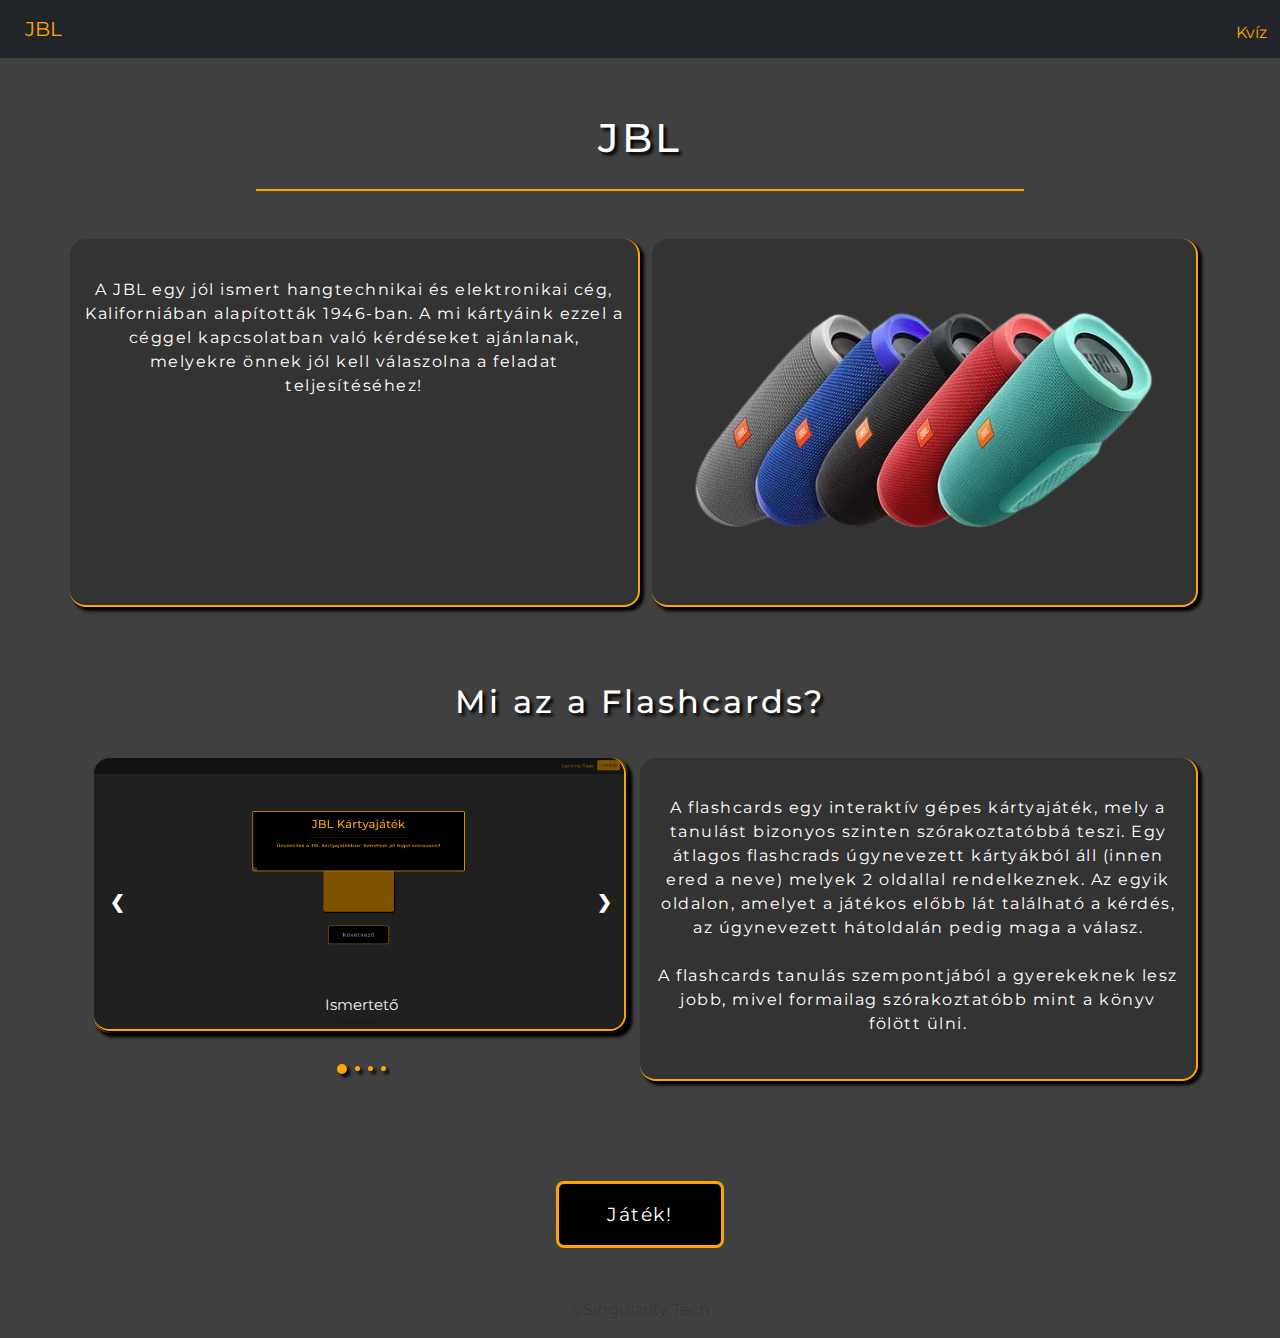
<file: IKTHTML-mappa/Landing Page [HTML]/index.html>
<!DOCTYPE html>
<html lang="hu">
    <head>
        <!--Készítette: Malindovszky Áron, Koppándi Olivér, Eppel Gergő-->
        <meta charset="utf-8">
        <meta name="viewport" content="width=device-width, initial-scale=1.0">
        <link rel="stylesheet" href="https://cdn.jsdelivr.net/npm/bootstrap@5.0.0/dist/css/bootstrap.min.css">
        <link href="css/style.css" rel="stylesheet">
        <link rel="preconnect" href="https://fonts.googleapis.com">
        <link rel="preconnect" href="https://fonts.gstatic.com" crossorigin>
        <link href="https://fonts.googleapis.com/css2?family=Montserrat:wght@200;500&display=swap" rel="stylesheet">
        <title>JBL</title>
    </head>
    <body>
        <nav class="navbar navbar-expand-lg navbar-dark bg-dark" id="nav">
            <div class="container-fluid">
                <!--JBL Description-->
                <a class="navbar-brand btn outl" href="https://en.wikipedia.org/wiki/JBL" target="_blank">JBL</a>
                <button class="navbar-toggler" type="button" data-bs-toggle="collapse" data-bs-target="#navbarNav" aria-controls="navbarNav" aria-expanded="false" aria-label="Toggle navigation">
                <span class="navbar-toggler-icon"></span>
                </button>
                <div class="collapse navbar-collapse" id="navbarNav">
                    <ul class="navbar-nav ms-auto">
                        <!--Quiz Quickjump-->
                        <li class="nav-item">
                            <a class="nav-link active" id="a" aria-current="page" href="../Main[HTML]/index.html">Kvíz</a>
                        </li>
                    </ul>
                </div>
            </div>
        </nav>          
        <div class="container">
            <div class="row">
                <div class="col-12">
                    <h1 class="text-center main-text mtdef" id="mt">JBL</h1> 
                </div>
            </div>
        </div> 
        <header id="head" class="text-center">
        </header>
        <div class="container" id="cont">
            <div class="row" id="row">
                <!--Description about JBL and the Quiz-->
                <div class="col-12 col-md-6" id="st">
                    <p>A JBL egy jól ismert hangtechnikai és elektronikai cég, Kaliforniában alapították 1946-ban. A mi kártyáink ezzel a céggel kapcsolatban való kérdéseket ajánlanak, melyekre önnek jól kell válaszolna a feladat teljesítéséhez!</p>
                </div>
                <!--Image of probably a JBL-->
                <div class="col-12 col-md-6">
                    <img class="d-block img-fluid" id="sti" src="img/JBL.png" alt="JBL">
                </div>
            </div>
        <div class="container" id="cont">
            <div class="row">
                <div class="col-12">
                    <h2 class="text-center main-text mtdef" id="mt2">Mi az a Flashcards?</h2> 
                </div>
            </div>
            <div class="row" id="row">
                <!--Slideshow about the quiz-->
                <div class="col-12 col-md-6">
                    <div class="slideshow-container">
                        <div class="mySlides" id="stis">
                          <img src="img/sw1.png" class="d-block img-fluid" id="stis">
                          <div class="text">Ismertető</div>
                        </div>
                        <div class="mySlides" id="stis">
                          <img src="img/sw2.png" class="d-block img-fluid" id="stis">
                          <div class="text">Kérdés</div>
                        </div>
                        <div class="mySlides" id="stis">
                          <img src="img/sw3.png" class="d-block img-fluid" id="stis">
                          <div class="text">Válasz</div>
                        </div>
                        <div class="mySlides" id="stis">
                          <img src="img/sw4.png" class="d-block img-fluid" id="stis">
                          <div class="text">Ugrás</div>
                        </div>
                        <a class="prev" id="c" onclick="plusSlides(-1)">&#10094;</a>
                        <a class="next" id="c2" onclick="plusSlides(1)">&#10095;</a>
                      </div>
                      <br>
                      <div style="text-align:center">
                        <span class="dot" id="d" onclick="currentSlide(1)"></span>
                        <span class="dot" id="d2" onclick="currentSlide(2)"></span>
                        <span class="dot" id="d3" onclick="currentSlide(3)"></span>
                        <span class="dot" id="d4" onclick="currentSlide(4)"></span>
                      </div>
                </div>
                <!--Description about the quiz-->
                <div class="col-12 col-md-6" id="st2">
                    <p>A flashcards egy interaktív gépes kártyajáték, mely a tanulást bizonyos szinten szórakoztatóbbá teszi. Egy átlagos flashcrads úgynevezett kártyákból áll (innen ered a neve) melyek 2 oldallal rendelkeznek. Az egyik oldalon, amelyet a játékos előbb lát található a kérdés, az úgynevezett hátoldalán pedig maga a válasz.<br><br>A flashcards tanulás szempontjából a gyerekeknek lesz jobb, mivel formailag szórakoztatóbb mint a könyv fölött ülni.</p>
                </div>
            </div>
        </div>
            <div class="row">
                <div class="col-12 mt-5">
                    <p></p>
                </div>
            </div>
            <!--Quiz Button (Redirects to main page)-->
            <div class="row">
                <div class="col-12">
                    <a type="button" class="btn d-block thebtn" id="clickable" href="../Main[HTML]/index.html">Játék!</a>
                </div>
            </div>
        </div>
        <div class="container-fluid" id="foot">
            <div class="text-center" id="ftr"><p>©Singularity Tech</p></div>
        </div>
        <script src="js/script.js"></script>
    </body>
</html>
</file>
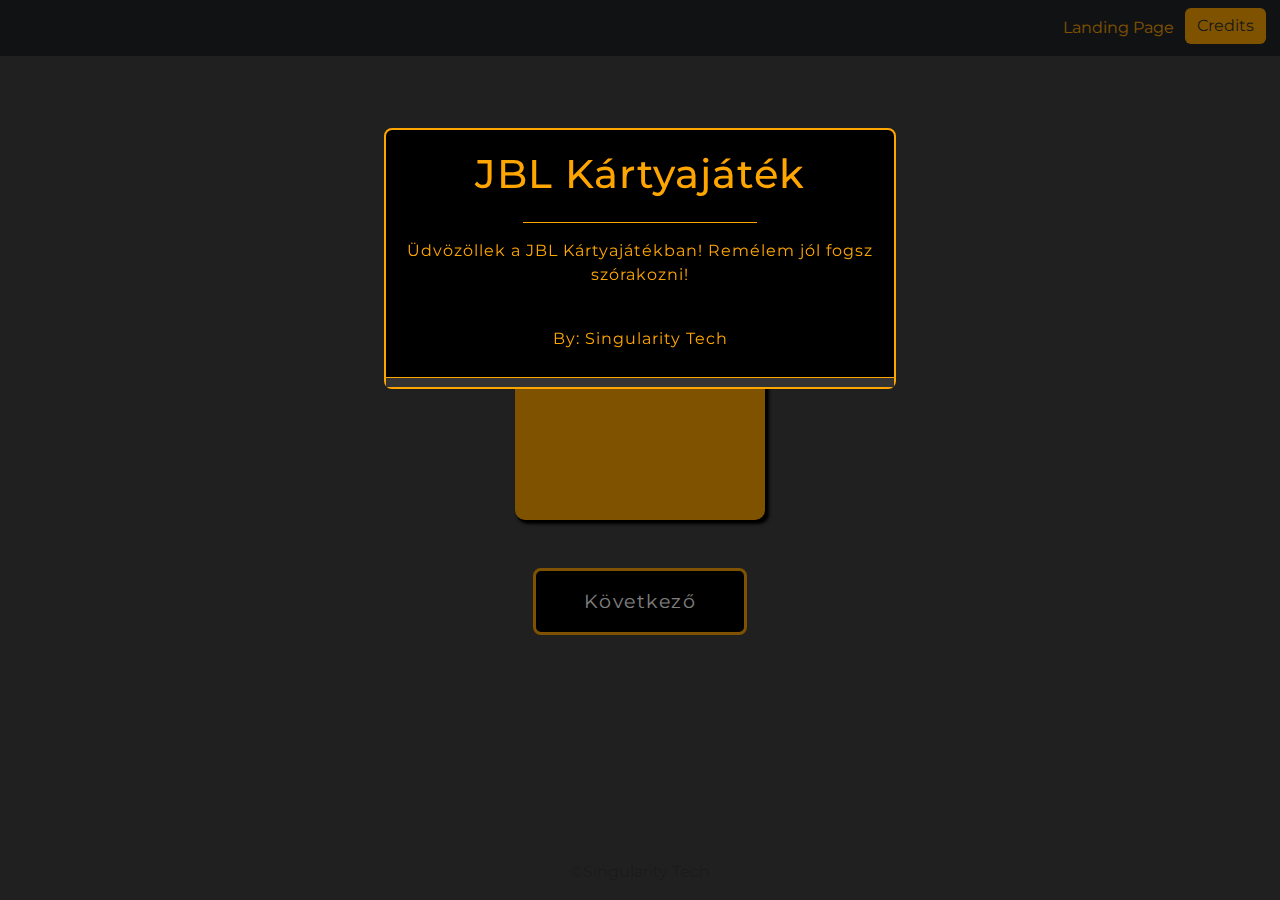
<file: IKTHTML-mappa/Main[HTML]/index.html>
<!DOCTYPE html>
<html lang="hu">
    <head>
        <!--Készítette: Malindovszky Áron, Koppándi Olivér, Eppel Gergő-->
        <meta charset="utf-8">
        <meta name="viewport" content="width=device-width, initial-scale=1.0">
        <!--Bootstrap Link-->
        <link rel="stylesheet" href="https://cdn.jsdelivr.net/npm/bootstrap@5.0.0/dist/css/bootstrap.min.css">
        <!--Stylesheet Link-->
        <link href="css/style.css" rel="stylesheet">
        <!--3 Links Below For Custom "Montserrat" Font Family-->
        <link rel="preconnect" href="https://fonts.googleapis.com">
        <link rel="preconnect" href="https://fonts.gstatic.com" crossorigin>
        <link href="https://fonts.googleapis.com/css2?family=Montserrat:wght@200;500&display=swap" rel="stylesheet">
        <!--Title For The Website-->
        <title>JBL Kártyajáték</title>
    </head>
    <body>
        <!--Header Containing The Navbar-->
        <header>
            <nav class="navbar navbar-expand-lg navbar-dark bg-dark" id="navb">
                <div class="container-fluid">
                    <a class="navbar-brand" href="#"></a>
                    <button class="navbar-toggler" type="button" data-bs-toggle="collapse" data-bs-target="#navbarNav" aria-controls="navbarNav" aria-expanded="false" aria-label="Toggle navigation">
                    <span class="navbar-toggler-icon"></span>
                    </button>
                    <div class="collapse navbar-collapse" id="navbarNav">
                        <ul class="navbar-nav ms-auto">
                            <li class="nav-item">
                                <a class="nav-link active" aria-current="page" href="../Landing Page [HTML]/index.html">Landing Page</a>
                            </li>
                            <li class="nav-item">
                                <button id="openModalBtn" type="button" class="btn">Credits</button>
                            </li>
                        </ul>
                    </div>
                </div>
            </nav>
        </header>
        <!--Main Container For The Website-->
        <div class="maincontainer">
            <!--Card Click Detection-->
            <div id="checkbox">
                <!--The Card Itself-->
                <div id="thecard" class="r check">
                    <!--Front Side Of The Card-->
                    <div class="thefront text-center pt-5 check" id="frontc"><p id="front">Mi az a JBL, és milyen termékeket kínál?</p></div>
                    <!--Rear Side Of The Card-->
                    <div class="theback text-center pt-5 check" id="backc"><p id="back">Audiótechnikai Eszközöket</p></div>
                </div>
            </div>
            <!--Separate Div For The "Next Card" Button-->
            <div class="text-center mt-5">
                <button type="button" id="btn" class="btn">Következő</button>
            </div>
        </div>
        <!--JBL Cardgame Popup Window (5s)-->
        <div class="modal">
            <div class="modal-content">
                <h1>JBL Kártyajáték</h1>
                <hr id="hrm">
                <p>Üdvözöllek a JBL Kártyajátékban! Remélem jól fogsz szórakozni!</p><br><p id="cr">By: Singularity Tech</p>
                <div class="progress-bar"></div>
            </div>
        </div>
        <div id="crdts" class="custom-modal text-center">
            <div class="custom-modal-content text-center">
                <p>HTML: ©Malindovszky Áron, Koppándi Olivér<br>CSS: ©Malindovszky Áron, Koppándi Olivér, Eppel Gergő<br>JS: ©Malindovszky Áron, Koppándi Olivér</p>
                <div type="button" class="btn custom-close text-center">Close</div>
            </div>
        </div>
        <!--Footer For Copyright-->
        <footer>
            <div class="text-center"><p>©Singularity Tech</p></div>
        </footer>
        <script src="js/script.js"></script>
    </body>
</html>
</file>
<file: IKTHTML-mappa/Landing Page [HTML]/css/style.css>
/*Készítette: Malindovszky Áron, Koppándi Olivér, Eppel Gergő*/
body{
    background-color: rgba(0, 0, 0, 0.75);
    color: white;
    font-family: 'Montserrat', sans-serif;
    -ms-overflow-style: none;
    scrollbar-width: none;
    margin: 0px;
}
body::-webkit-scrollbar{
    display: none;
}
header{
    margin-bottom: 3rem;
    border-bottom: 2px solid orange;
    margin-left: 16rem;
    margin-right: 16rem;
}
p{
    text-align: center;
}
button{
    margin-left: auto;
    margin-right: auto;
    margin-top: 5rem;
    background-color: rgba(0, 0, 0, 1) !important;
    border: orange 0.2rem solid !important;
    padding-right: 0.5rem;
    padding-bottom: 0.5rem;
}
button:hover{
    border: white 0.2rem solid !important;
    color: orange !important;
}
#st{
    border-right: orange 0.15rem solid;
    border-bottom: orange 0.15rem solid;
    padding-top: 2.4rem;
    padding: auto;
    letter-spacing: 1.5px;
    background-color: #333;
    color: white;
    border-radius: 1rem;
    box-shadow: 0.2rem 0.2rem 0.2rem black;
}
#st2{
    border-right: orange 0.15rem solid;
    border-bottom: orange 0.15rem solid;
    padding-top: 2.4rem;
    padding: auto;
    letter-spacing: 1.5px;
    background-color: #333;
    color: white;
    border-radius: 1rem;
    box-shadow: 0.2rem 0.2rem 0.2rem black;
}
#sti{ 
    padding-right: 0.5rem;
    padding-bottom: 0.5rem;
    border-right: orange 0.15rem solid;
    border-bottom: orange 0.15rem solid;
    border-radius: 1rem;
    background-color: #333;
    box-shadow: 0.2rem 0.2rem 0.2rem black;
}
#stis{
    
    border-right: orange 0.15rem solid;
    border-bottom: orange 0.15rem solid;
    border-radius: 1rem;
    background-color: #333;
    box-shadow: 0.2rem 0.2rem 0.2rem black;
}
#clickable{
    padding-left:2.5rem;
    padding-right:2.5rem;
    padding-top:1rem;
    padding-bottom:1rem;
    border-radius:  0.5rem;
    font-size: 120%;
    color: white;
    margin-bottom: 3rem;
    letter-spacing: 1.5px;
}
.thebtn{
    margin-left: auto;
    margin-right: auto;
    margin-top: 1rem;
    background-color: rgba(0, 0, 0, 1) !important;
    border: orange 0.2rem solid !important;
    padding-right: 0.5rem;
    padding-bottom: 0.5rem;
    width: 15% !important;
}
.thebtn:hover{
    border: white 0.2rem solid !important;
    color: orange !important;
}
.btn:focus,.btn:active {
    outline: none !important;
    box-shadow: none;
}
.nav-link, .navbar-brand{
    color: orange !important;
}
.nav-link:hover, .navbar-brand:hover{
    color: white !important;
}
a{
    outline: none;
    text-decoration: none;
    text-shadow: none;
    color: white;
}
#a{
    padding-right: 30px;
}
#foot{
    margin-top: 0.15rem;
    color: rgba(0, 0, 0, 0.2);
}
h1{
    text-shadow: 0.2rem 0.2rem 0.2rem black;
    letter-spacing: 3px;
}
h2{
    text-shadow: 0.2rem 0.2rem 0.2rem black;
    letter-spacing: 3px;
}
@keyframes slideout{
    from {
        margin-right: 50rem;
        margin-left: 50rem;
    }
    to {
        margin-right: 16rem;
        margin-left: 16rem;
    }
}
header.slideout{
    animation:slideout 1.5s both;
}
.main-text{
    margin-top: 3.5rem;
    height: 4.2rem;
    margin-left: 16rem;
    margin-right: 16rem;
}
#c.cupslide{
    animation:cupslide 5s ease;
}
@keyframes cupslide{
    from {
        opacity: 0%;
        transform: translateY(-3rem);
    }
    to {
        opacity: 100%;
        transform: translateY(0rem);
    }
}
#c2.c2upslide{
    animation:cupslide 5s ease;
}
@keyframes c2upslide{
    from {
        opacity: 0%;
        transform: translateY(-3rem);
    }
    to {
        opacity: 100%;
        transform: translateY(0rem);
    }
}
#d.dupslide{
    animation:dupslide 5s ease;
}
@keyframes dupslide{
    from {
        opacity: 0%;
        transform: translateY(-3rem);
    }
    to {
        opacity: 100%;
        transform: translateY(0rem);
    }
}
#d2.d2upslide{
    animation:d2upslide 5.25s ease;
}
@keyframes d2upslide{
    from {
        opacity: 0%;
        transform: translateY(-3rem);
    }
    to {
        opacity: 100%;
        transform: translateY(0rem);
    }
}
#d3.d3upslide{
    animation:d3upslide 5.5s ease;
}
@keyframes d3upslide{
    from {
        opacity: 0%;
        transform: translateY(-3rem);
    }
    to {
        opacity: 100%;
        transform: translateY(0rem);
    }
}
#d4.d4upslide{
    animation:d4upslide 5.75s ease;
}
@keyframes d4upslide{
    from {
        opacity: 0%;
        transform: translateY(-3rem);
    }
    to {
        opacity: 100%;
        transform: translateY(0rem);
    }
}
@keyframes mtupslide{
    from {
        opacity: 0%;
        transform: translateY(3rem);
    }
    to {
        opacity: 100%;
        transform: translateY(0rem);
    }
}
@keyframes mt2upslide{
    from {
        opacity: 0%;
        transform: translateY(3rem);
    }
    to {
        opacity: 100%;
        transform: translateY(0rem);
    }
}
@keyframes stupslide{
    from {
        opacity: 0%;
        transform: translateY(-3rem);
    }
    to {
        opacity: 100%;
        transform: translateY(0rem);
    }
}
@keyframes st2upslide{
    from {
        opacity: 0%;
        transform: translateY(-3rem);
    }
    to {
        opacity: 100%;
        transform: translateY(0rem);
    }
}
@keyframes stiupslide{
    from {
        opacity: 0%;
        transform: translateY(-3rem);
    }
    to {
        opacity: 100%;
        transform: translateY(0rem);
    }
}
@keyframes stisupslide{
    from {
        opacity: 0%;
        transform: translateY(-3rem);
    }
    to {
        opacity: 100%;
        transform: translateY(0rem);
    }
}
@keyframes pupslide{
    from {
        opacity: 0%;
        transform: scale(50%);
    }
    to {
        opacity: 100%;
        transform: scale(100%);
    }
}
@keyframes ftrupslide{
    from {
        opacity: 0%;
        transform: translateY(3rem);
    }
    to {
        opacity: 100%;
        transform: translateY(0rem);
    }
}
@keyframes navdownslide{
    from {
        opacity: 0%;
        transform: translateY(-3rem);
    }
    to {
        opacity: 100%;
        transform: translateY(0rem);
    }
}
#mt.mtupslide{
    animation:mtupslide 1.5s ease;
}
#mt2.mt2upslide{
    animation:mt2upslide 3.5s ease;
}
#st.stupslide{
    animation:stupslide 2.5s ease;
}
#st2.st2upslide{
    animation:stupslide 4s ease;
}
#sti.stiupslide{
    animation:stiupslide 3s ease;
}
#stis.stisupslide{
    animation:stiupslide 4.5s ease;
}
.thebtn.pupslide{
    animation:pupslide 5s ease;
}
#ftr.ftrupslide{
    animation:ftrupslide 1.5s ease;
}
nav.navdownslide{
    animation:navdownslide 1.5s ease;
}
#row{
    margin-bottom: 20px;
}
* {box-sizing:border-box}
.slideshow-container {
  position: relative;
  margin: auto;
}
.mySlides {
  display: none;
}
.prev, .next {
  cursor: pointer;
  position: absolute;
  top: 50%;
  width: auto;
  margin-top: -22px;
  padding: 16px;
  color: white;
  font-weight: bold;
  font-size: 18px;
  border-radius: 0 3px 3px 0;
  user-select: none;
}
.next {
  right: 0;
  border-radius: 3px 0 0 3px;
}
.prev:hover, .next:hover {
  color: orange;
  text-shadow: 0.2rem 0.2rem 0.2rem black;
}
.text {
  color: #f2f2f2;
  font-size: 15px;
  padding: 8px 12px;
  position: absolute;
  bottom: 8px;
  width: 100%;
  text-align: center;
}
.numbertext {
  color: #f2f2f2;
  font-size: 12px;
  padding: 8px 12px;
  position: absolute;
  top: 0;
}
.dot {
  cursor: pointer;
  height: 5px;
  width: 5px;
  margin: 0 2px;
  background-color: orange;
  border-radius: 50%;
  display: inline-block;
  margin-bottom: 2.5px;
  box-shadow: 0.2rem 0.2rem 0.2rem black;
}
.active, .dot:hover {
  height: 10px;
  width: 10px;
  margin: 0 2px;
  display: inline-block;
}
</file>
<file: IKTHTML-mappa/Main[HTML]/css/style.css>
/*Készítette: Malindovszky Áron*/
/*Website-wide Changes*/
body{
    background-color: rgba(0, 0, 0, 0.75);
    color: white;
    font-family: 'Montserrat', sans-serif;
}
/*Changes To The Navbar*/
.nav-link, .navbar-brand{
    color: orange !important;
}
/*Changes To The Navbar When The User Hovers Thier Mouse Over The Navbar Elements*/
.nav-link:hover, .navbar-brand:hover{
    color: white !important;
}
/*Changes To The Maincontainer*/
.maincontainer{
    position: absolute;
    width: 250px;
    height: 320px;
    background: none;
    top: 40%;
    left: 50%;
    transform: translate(-50%, -50%);
}
/*Changes To The Card*/
#thecard{
    position: relative;
    top: 0;
    left: 0;
    width: 100%;
    height: 100%;
    border-radius: 10px;
    transform-style: preserve-3d;
    transition: all 0.5s ease;
    box-shadow: 0.2rem 0.2rem 0.2rem black;
}
/*Changes To The Card's Click Detector*/
#checkbox{
    position: relative;
    top: 0;
    left: 0;
    width: 100%;
    height: 100%;
    border-radius: 10px;
    transform-style: preserve-3d;
    transition: all 0.2s ease;
    cursor: pointer;
}
/*Changes To The Front Of The Card*/
.thefront{
    position: absolute;
    top: 0;
    left: 0;
    width: 100%;
    height: 100%;
    border-radius: 10px;
    backface-visibility: hidden;
    overflow: hidden;
    background-color: orange;
    color: #333;
    font-size: 120%;
    box-shadow: 0.1rem 0.1rem 0.1rem black;
    letter-spacing: 0.5px;
    transition: background-color 0.1s ease;
}
/*Changes To The Back Of The Card*/
.theback{
    position: absolute;
    top: 0;
    left: 0;
    width: 100%;
    height: 100%;
    border-radius: 10px;
    backface-visibility: hidden;
    overflow: hidden;
    background-color: #333;
    color: orange;
    font-size: 120%;
    box-shadow: 0.15rem 0.15rem 0.15rem black;
    transform: rotateY(180deg);
    letter-spacing: 0.5px;
    transition: background-color 0.1s ease;
}
/*Changes To The Button That Cycles The Card*/
#btn{
    background-color: rgba(0, 0, 0, 1) !important;
    border: orange 0.2rem solid !important;
    padding-left:3rem;
    padding-right:3rem;
    padding-top:1rem;
    padding-bottom:1rem;
    border-radius:  0.5rem;
    font-size: 120%;
    color: white;
    letter-spacing: 1.5px;
}
/*Changes To The Button When The User Hovers Thier Mouse Over The Button Element*/
#btn:hover{
    border: white 0.2rem solid !important;
    color: orange !important;
}
/*Changes To The Button When Clicked/Focused*/
#btn:focus,#btn:active {
    outline: none !important;
    box-shadow: none;
}
/*Changes To The Div Assigned During Card Rotation*/
.rotated{
    -ms-transform: rotateY(180deg);
    -webkit-transform: rotateY(180deg);
    transform: rotateY(180deg);
}
/*Changes To The Footer*/
footer{
    bottom: 0;
    left: 0;
    right: 0;
    position:absolute;
    color: rgba(0, 0, 0, 0.2);
    cursor:default;
}
/*Changes To The Popup Card*/
.modal {
    display: none;
    position: fixed;
    z-index: 1;
    left: 0;
    top: 0;
    width: 100%;
    height: 100%;
    background-color: rgba(0, 0, 0, 0.5);
    animation: fade-in 0.5s ease-in-out;
    letter-spacing: 1px;
}
/*Changes To The Popup Header*/
#hrm{
    width: 50%;
    margin-left: auto;
    margin-right: auto;
    opacity: 140%;
}
/*Popup Fade-Out Animation*/
.modal.fade-out {
    animation: fade-out 0.5s ease-in-out;
} 
/*Changes To The Popup Content*/
.modal-content {
    background-color: black;
    margin: 10% auto;
    padding: 20px;
    border: 2px solid orange;
    width: 40%;
    text-align: center;
    position: relative;
    color: orange;
}
/*Timer Slide For The Popup Card*/
.progress-bar {
    width: 100%;
    height: 10px;
    background-color: #333;
    position: absolute;
    bottom: 0;
    left: 0;
    animation: progress 5s linear forwards;
    border-top: 1px solid orange;
}
@keyframes crfadein{
    from {
        opacity: 0%;
    }
    to {
        opacity: 100%;
    }
}
.custom-modal.crfadein{
    animation: crfadein 0.5s ease;
}
@keyframes crfadeout{
    from {
        opacity: 100%;
    }
    to {
        opacity: 0%
    }
}
.custom-modal.crfadeout{
    animation: crfadeout 0.5s ease;
}
/*Fade-In Handler*/
@keyframes fade-in {
    from {
      opacity: 0;
    }
    to {
      opacity: 1;
    }
}
/*Fade-Out Handler*/
@keyframes fade-out {
    from {
      opacity: 1;
    }
    to {
      opacity: 0;
    }
}
/*Progressbar Handler*/
@keyframes progress {
    from {
      width: 100%;
    }
    to {
      width: 0%;
    }
}
/*Changes To The Credits Popup*/
.custom-modal {
    display: none;
    position: fixed;
    z-index: 1;
    left: 0;
    top: 0;
    width: 100%;
    height: 100%;
    overflow: auto;
    background-color: rgba(0, 0, 0, 0.4);
    border-radius: 0.5rem;
}
/*Changes To The Credits Popup's Content*/
.custom-modal-content {
    background-color: black;
    margin: 15% auto;
    padding: 20px;
    border: 2px solid orange;
    width: 20%;
    border-radius: 0.5rem;
    color: orange;
}
/*Changes To The Credits Popup Close Button*/
.custom-close {
    color: orange;
    font-size: 100%;
    font-weight: bold;
    background-color: #333;
    border-radius: 0.5rem;
    width: 60%;
    margin-top: 2rem;
    margin-left: auto;
    margin-right: auto;
}
/*Changes To The Credits Popup Close Button Upon Hover/Focus*/
.custom-close:hover,
.custom-close:focus {
    color: #333;
    background-color: orange;
    text-decoration: none;
    cursor: pointer;
    text-align: center;
}
/*Changes To The Open Button*/
#openModalBtn{
    border: none;
    background-color: orange;
    color: #333;
}
/*Changes To The Open Button Upon Focus/Active*/
#openModalBtn:focus,#openModalBtn:active {
    outline: none !important;
    box-shadow: none;
}
#openModalBtn:hover{
    color: orange;
    background-color: black;
}
#CCBtn{
    border: none;
    background-color: orange;
    color: #333;
}
#CCBtn:focus,#CCBtn:active{
    outline: none !important;
    box-shadow: none;
}
#CCBtn:hover{
    color: orange;
    background-color: black;
}
.nav-item{
    margin-left:0.1rem;
    margin-right:0.1rem;
}


@keyframes navdrop{
    from {
        transform: translateY(-3rem);
        opacity: 0%
    }
    to {
        transform: translateY(0rem);
        opacity: 100%
    }
}
nav.navdrop{
    animation: navdrop 1.5s ease;
}
</file>
